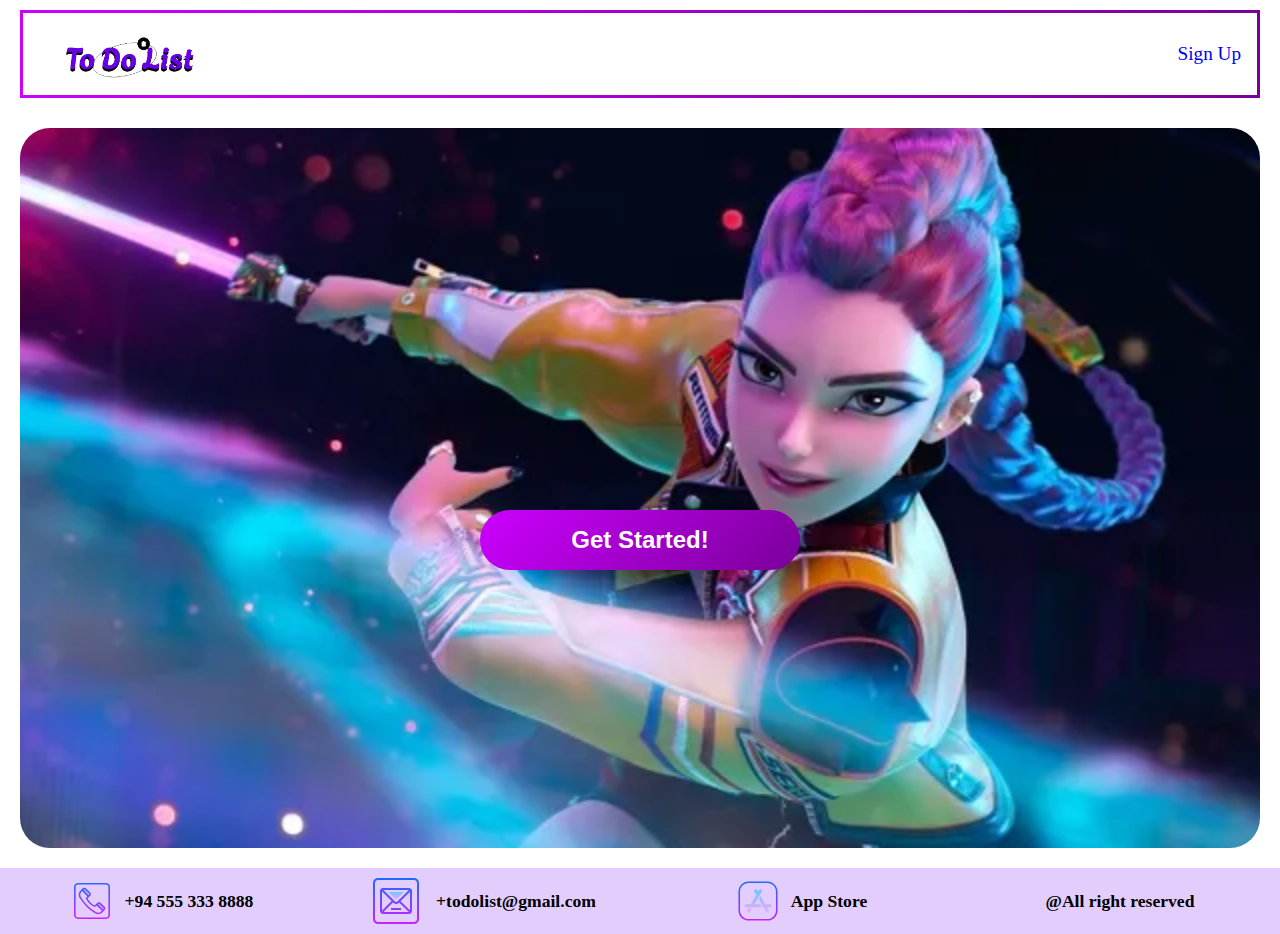
<file: index.html>
<!DOCTYPE html>
<html lang="en">
<head>
    <meta charset="UTF-8">
    <meta name="viewport" content="width=device-width, initial-scale=1.0">
    <title>To_do_list</title>
    <link rel="stylesheet" href="./Assests/CSS/indexStyle.css">
</head>
<body>
<!-- Navigation Bar -->
   <div class="navigation">
     <div class="nav">
        <div class="logo"><img src="./Assests/Images/Logo.PNG" alt=""></div>
        <a href="./signUp.php"><p>Sign Up</p></a>
    </div>
   </div>

   <div class="mid">
        <div class="image">
            <img src="./Assests/Images/homePage.webp" alt="">
        </div>
        
        <button class="getStarted">Get Started!</button>
   </div>

<!-- Footer -->
<footer>
        <p class="centered"><img src="./Assests/Images/phone_icon.svg" alt="phone icon" style="width: 50px;">+94 555 333 8888</p>
        <p class="centered"><img src="./Assests/Images/mail_icon.png" alt="phone icon"> +todolist@gmail.com</p>
        <p class="centered"><img src="./Assests/Images/app_store.svg" alt="phone icon" style="width: 50px;"> App Store</p>
        <p class="centered">@All right reserved</p>
</footer>
</body>
</html>
</file>
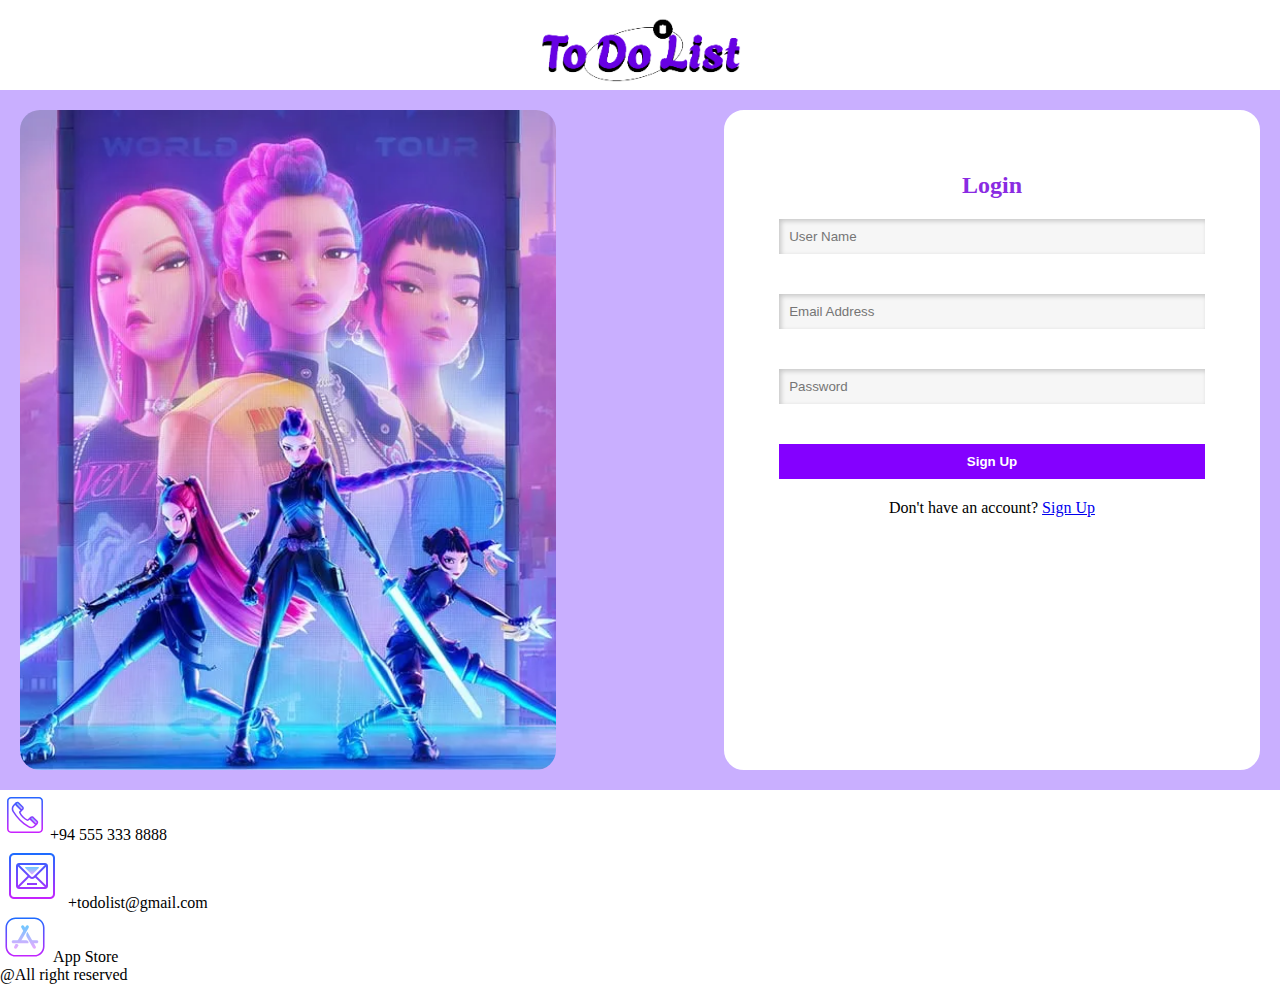
<file: login.html>
<!DOCTYPE html>
<html lang="en">
<head>
    <meta charset="UTF-8">
    <meta name="viewport" content="width=device-width, initial-scale=1.0">
    <title>Sign Up</title>
    <link rel="stylesheet" href="./Assests/CSS/signup.css">
</head>
<body>
    <a href="index.html"><div class="mid">
        <img src="./Assests/Images/Logo.PNG" alt="Logo" class="logo">
    </div></a>

    <div class="container">
        <div class="box left">
            <div class="image">
                <img src="./Assests/Images/LoginImage.webp" alt="Sign Up Image">
            </div>
        </div>
        <div class="box right">
        <form action="" class="form">
                <h2 style="color: blueviolet;">Login</h2>
                <input type="text" placeholder="User Name" class="uname" required>
                <input type="text" placeholder="Email Address" class="email" required>
                <input type="password" placeholder="Password" class="password" required>
                <button type="submit" class="btn">Sign Up</button>
                <p class="login">Don't have an account? <a href="./signup.html">Sign Up</a></p>
            </form>
        </div>
    </div>
<!-- Footer -->
<footer>
        <p class="centered"><img src="./Assests/Images/phone_icon.svg" alt="phone icon" style="width: 50px;">+94 555 333 8888</p>
        <p class="centered"><img src="./Assests/Images/mail_icon.png" alt="phone icon"> +todolist@gmail.com</p>
        <p class="centered"><img src="./Assests/Images/app_store.svg" alt="phone icon" style="width: 50px;"> App Store</p>
        <p class="centered">@All right reserved</p>
</footer>

<!-- Js -->
<script src="./Assests/JS/signup.js"></script>  
</body>
</html>
</file>
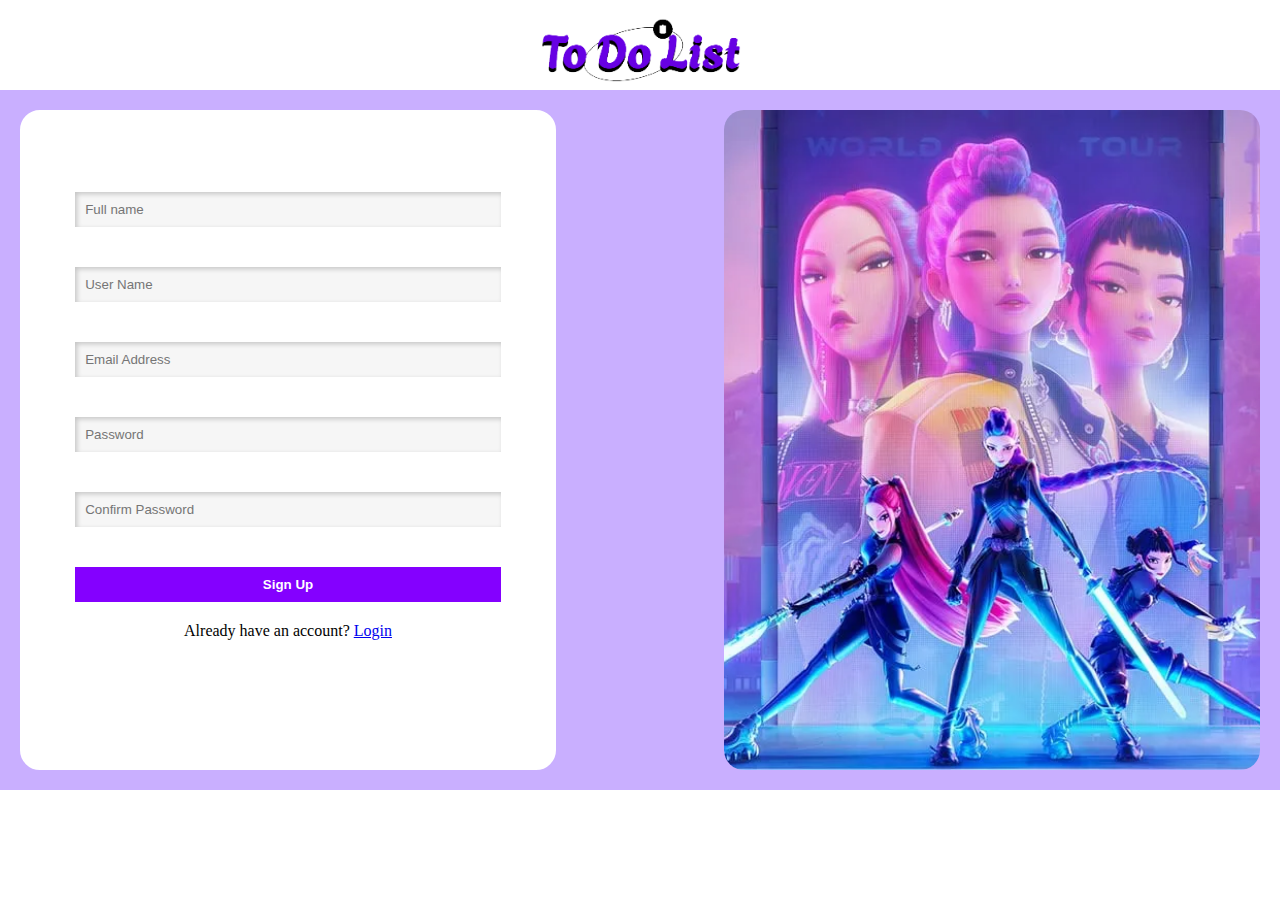
<file: signUp.html>
<!DOCTYPE html>
<html lang="en">
<head>
    <meta charset="UTF-8">
    <meta name="viewport" content="width=device-width, initial-scale=1.0">
    <title>Sign Up</title>
    <link rel="stylesheet" href="./Assests/CSS/signup.css">
</head>
<body>
    <div class="mid">
        <img src="./Assests/Images/Logo.PNG" alt="Logo" class="logo">
    </div>

    <div class="container">
        <div class="box left">
            <form action="" class="form">
                <input type="text" placeholder="Full name" class="fname" required>
                <input type="text" placeholder="User Name" class="uname" required>
                <input type="text" placeholder="Email Address" class="email" required>
                <input type="password" placeholder="Password" class="password" required>
                <input type="password" placeholder="Confirm Password" class="cpassword" required>
                <button type="submit" class="btn">Sign Up</button>
                <p class="login">Already have an account? <a href="./login.html">Login</a></p>
            </form>
        </div>
        <div class="box right">
            <div class="image">
                <img src="./Assests/Images/LoginImage.webp" alt="Sign Up Image">
            </div>
        </div>
    </div>


<!-- Js -->
<script src="./Assests/JS/signup.js"></script>  
</body>
</html>
</file>
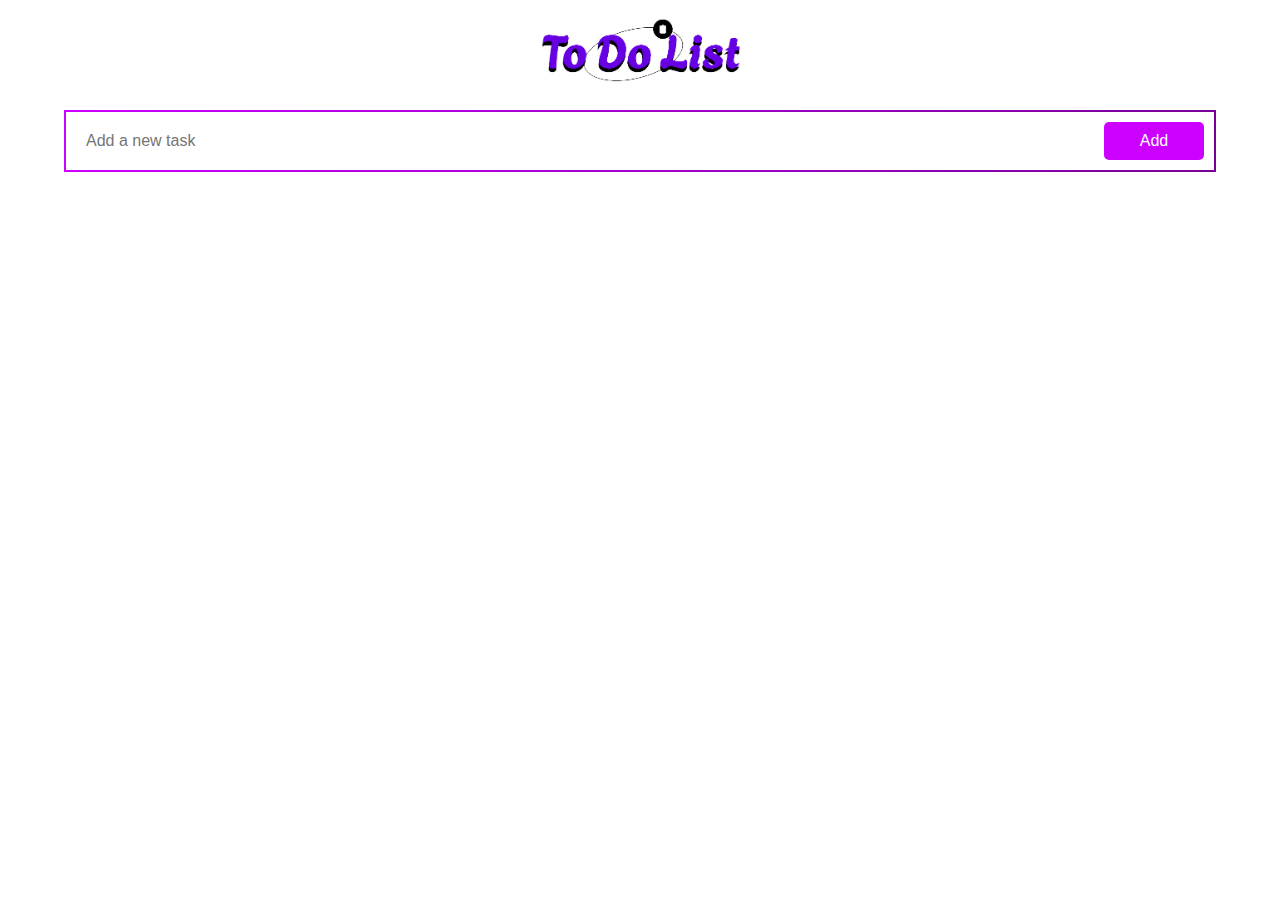
<file: todolist.html>
<!DOCTYPE html>
<html lang="en">
<head>
    <meta charset="UTF-8">
    <meta name="viewport" content="width=device-width, initial-scale=1.0">
    <title>todolist</title>
    <link rel="stylesheet" href="./Assests/CSS/todolist.css">
</head>
<body>
  
    <div class="mid">
        <img src="./Assests/Images/Logo.PNG" alt="Logo" class="logo">
    </div>

    <div class="task">
        <input type="text" placeholder="Add a new task" id="newTask">
        <button id="addTaskBtn" onclick="addTask()">Add</button>
    </div>

    <div class="taskList">
        <ul id="taskListUl">
            <!-- Task items will be added here dynamically -->
        </ul>
    </div>
    <!-- js -->
    <script src="./Assests/JS/todolist.js"></script>
</body>
</html>
</file>
<file: Assests/CSS/indexStyle.css>
* {
    margin: 0;
    padding: 0;
    box-sizing: border-box;
}

.nav {
    display: flex;
    justify-content: space-between;
    align-items: center;
    padding: 1rem;
    border: 3px solid ;
    border-image: linear-gradient(90deg, #CC00FF, #7A0099) 1;
    margin: 10px 20px;
}

.logo {
    width: 15%;
    height: 50px;
}

.logo img {
    width: 100%;
    height: 100%;
    object-fit: cover;
}
a {
    text-decoration: none;
    font-size: 1.2rem;
}

a:hover {
    transition: 0.3s ease-in-out;
    color: #CC00FF;
}

.mid {
    display: flex;
    flex-direction: column;
    align-items: center;
}
.image {
    height: 80vh;
    display: flex;
    justify-content: center;
    align-items: center;
    margin: 20px 20px;
    position: relative;
    
}

.image img {
    width: 100%;
    height: 100%;
    object-fit: cover;
    border-radius: 30px;
}

.getStarted {
    width: 25%;
    height: 60px;
    background: linear-gradient(135deg, #CC00FF, #7A0099);
    color: white;
    font-weight: bold;
    border-radius: 50px;
    display: flex;
    justify-content: center;
    align-items: center;
    font-size: 1.5rem;
    border: none;
    position: absolute;
    bottom: 40%;
    left: 50%;
    transform: translate(-50%, 50%);
}

.getStarted:hover {
    cursor: pointer;
    transition: 0.5s ease-in-out;
    background: linear-gradient(135deg, #7A0099, #CC00FF);
    height: 80px;
    font-size: 1.8rem;
}

footer{
    display: flex;
    background-color: #E2CDFC;

}

footer p {
    margin: 0.5rem 0;
    width: 100%;
    height: 50px;
}

.centered {
  display: flex;
  align-items: center;       /* vertically center image and text */
  justify-content: center;   /* horizontally center the whole block */
  gap: 0.5rem;               /* spacing between image and text */
  font-weight: bold;
  font-size: 1.1rem;
}
</file>
<file: Assests/CSS/signup.css>
*{
    margin: 0;
    padding: 0;
    box-sizing: border-box;
}

.mid {
    display: flex;
    justify-content: center;
    align-items: center;
    height: 10vh;
}

.logo {
    max-width: 100%;
    height: 300%;
}

.container {
  display: flex;
  justify-content: space-between;
  color: #C9AFFF;
  height: 700px;
  background-color: #C9AFFF;
}

.box {
  width: 45%;
  padding: 20px;
  color: white;
  text-align: center;
  transition: all 0.5s ease;
}

/* .left {
  background-color: steelblue;
}

.right {
  background-color: tomato;
} */

.container.switch .left {
  order: 2;
}

.container.switch .right {
  order: 1;
}

.form{
    display: flex;
    flex-direction: column;
    align-items: center;
    /* justify-content: center; */
    width: 100%;
    border: 2px solid;
    height: 100%;
    border-radius: 20px;
    padding: 60px 0;
    background-color: white;

}

.form input {
    width: 80%;
    padding: 10px;
    margin: 20px 0;
    border: none;
    background-color: #F6F6F6;
    box-shadow: inset 2px 2px 5px rgba(0, 0, 0, 0.2);
    }

.btn {
    width: 80%;
    padding: 10px;
    background-color: #8400FF;
    color: white;
    border: none;
    cursor: pointer;
    margin: 20px 0;
    font-weight: bold;
}

.btn:hover {
    background-color: #CC00FF;
    transition: 0.3s ease-in-out;
}

.form p {
    color: black;
}

.image img {
    width: 100%;
    height: 100%;
    object-fit: cover;
    border-radius: 20px;
}

.image {
    height: 100%;
}
</file>
<file: Assests/CSS/todolist.css>
*{
    margin: 0;
    padding: 0;
    box-sizing: border-box;
    font-family: arial, sans-serif;
}

body {
    display: flex;
    flex-direction: column;
    align-items: center;
}

.mid {
    display: flex;
    justify-content: center;
    align-items: center;
    height: 10vh;
}

.logo {
    max-width: 100%;
    height: 300%;
}

.task {
    display: flex;
    justify-content: center;
    align-items: center;
    margin: 20px 0;
    border-image: linear-gradient(90deg, #CC00FF, #7A0099) 1;
    border-style: solid;
    border-width: 2px;
    border-radius: 5px;
    padding: 10px;
    width: 90%;
}

#newTask {
    border: none;
    outline: none;
    flex: 1;
    padding: 10px;
    font-size: 16px;
    margin-right: 20px;
}

#newTask:hover {
    box-shadow: 0 0 10px rgba(204, 0, 255, 0.5);
}

#addTaskBtn {
    background-color: #CC00FF;
    color: white;
    border: none;
    border-radius: 5px;
    padding: 10px 15px;
    cursor: pointer;
    font-size: 16px;
    width: 100px;
}

#addTaskBtn:hover {
    background-color: #7A0099;
}

.taskList{
    width: 90%;
    background-image: url(../Images/001.webp);
    background-size: calc(100% + 20px);
}

ul {
    list-style: none;
    padding: 0;
}

li {
    background: #f382e03f;
    margin: 5px 0;
    padding: 10px;
    border-radius: 5px;
    position: relative;
    height: 60px;
    display: flex;
    align-items: center;
    color: white;
    font-size: 1.5rem;
}

.completed {
    text-decoration: line-through;
    opacity: 0.6;
}

.btn-group {
    margin-top: 5px;
    position: absolute;
    right: 10px;
    top:2.5px;
}

.btn-group button {
    margin-right: 5px;
    padding: 8px 12px;
    margin: 5px;
    border: none;
    border-radius: 5px;
    cursor: pointer;
    font-weight: bold;
    background-color: #CC00FF;
    color: white;
    transition: background-color 0.3s ease;
    font-size: 1rem;
}



.btn-group button:hover {
    background-color: #7A0099;
}


.edit-input {
    border: 1px solid #CC00FF;
    border-radius: 5px;
    padding: 5px;
    width: calc(80% - 12px);
    box-sizing: border-box;
}
</file>
